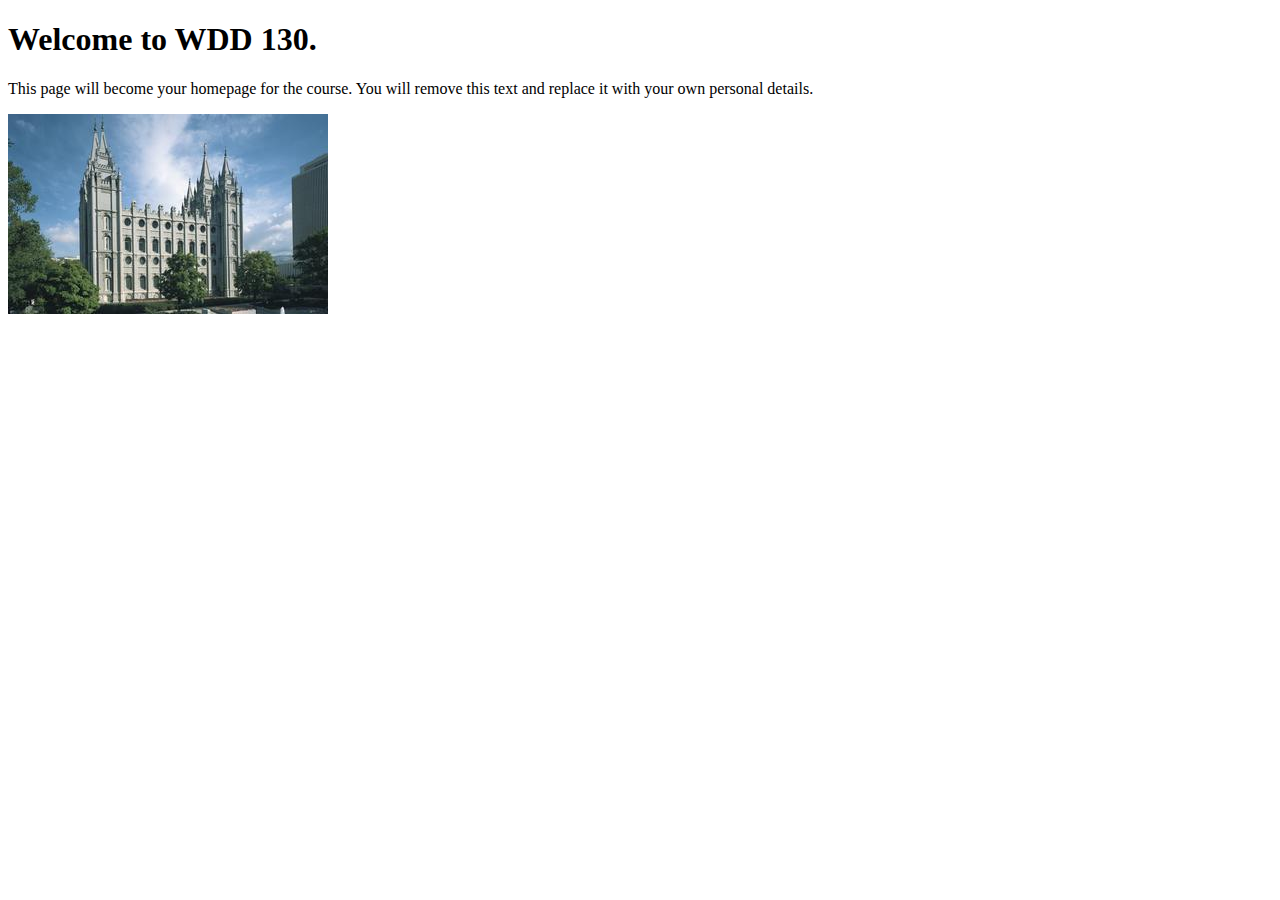
<file: index.html>
<!DOCTYPE html>
<html lang="en">
<head>
    <meta charset="UTF-8">
    <meta name="viewport" content="width=device-width, initial-scale=1.0">
    <title>WDD 130 | Personal Homepage</title>
</head>
<body>
    <h1>Welcome to WDD 130.</h1>
    <p>This page will become your homepage for the course. You will remove this text and replace it with your own personal details.</p>

    <img src="images/salt-lake-temple.jpg" alt="The Salt Lake Temple.">
</body>
</html>
</file>
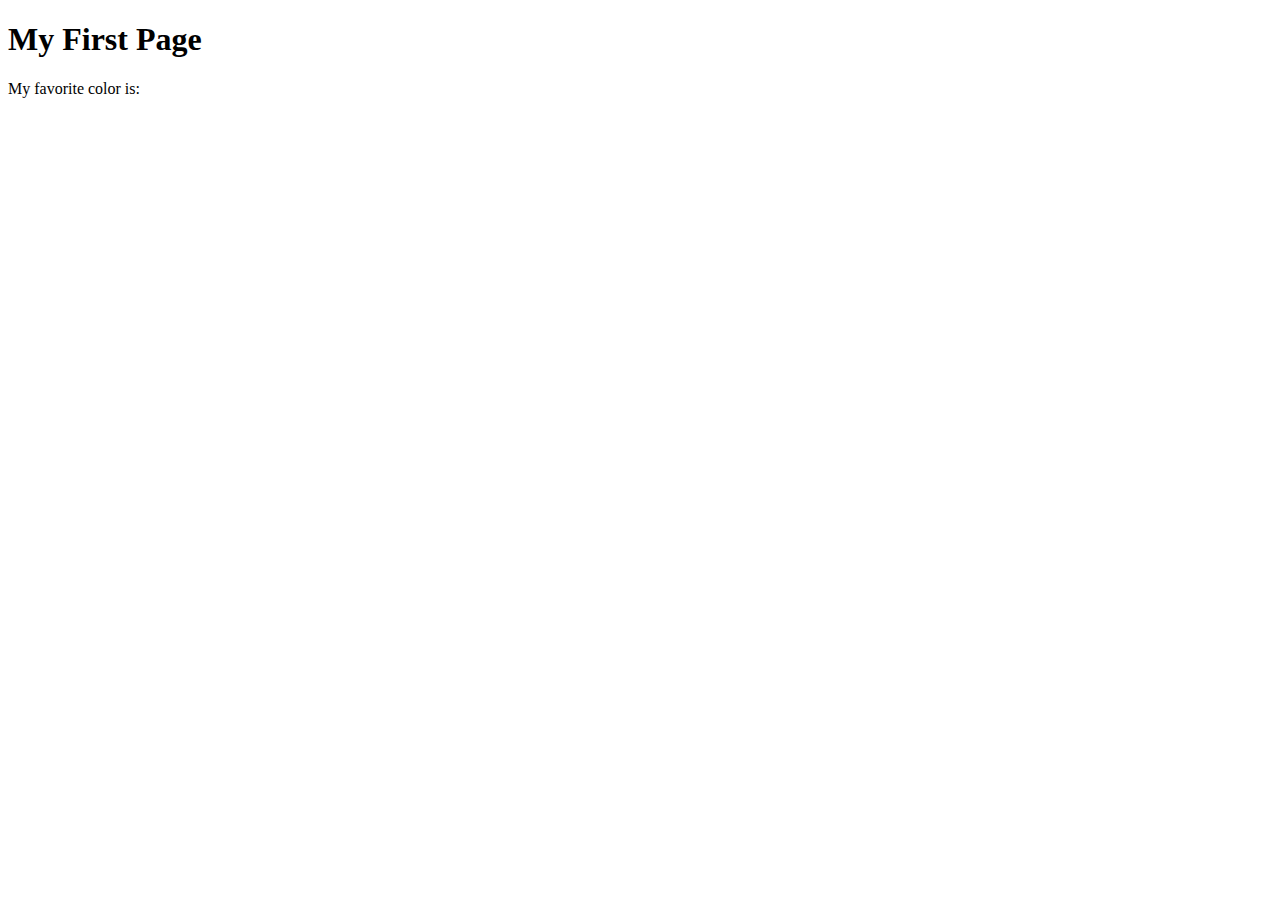
<file: week01/first-page.html>
<!DOCTYPE html>
<html lang="en">
<head>
    <meta charset="UTF-8">
    <meta name="viewport" content="width=device-width, initial-scale=1.0">
    <title>My First Page</title>
</head>
<body>
    <h1>My First Page</h1>
    <p>My favorite color is: </p>
</body>
</html>
</file>
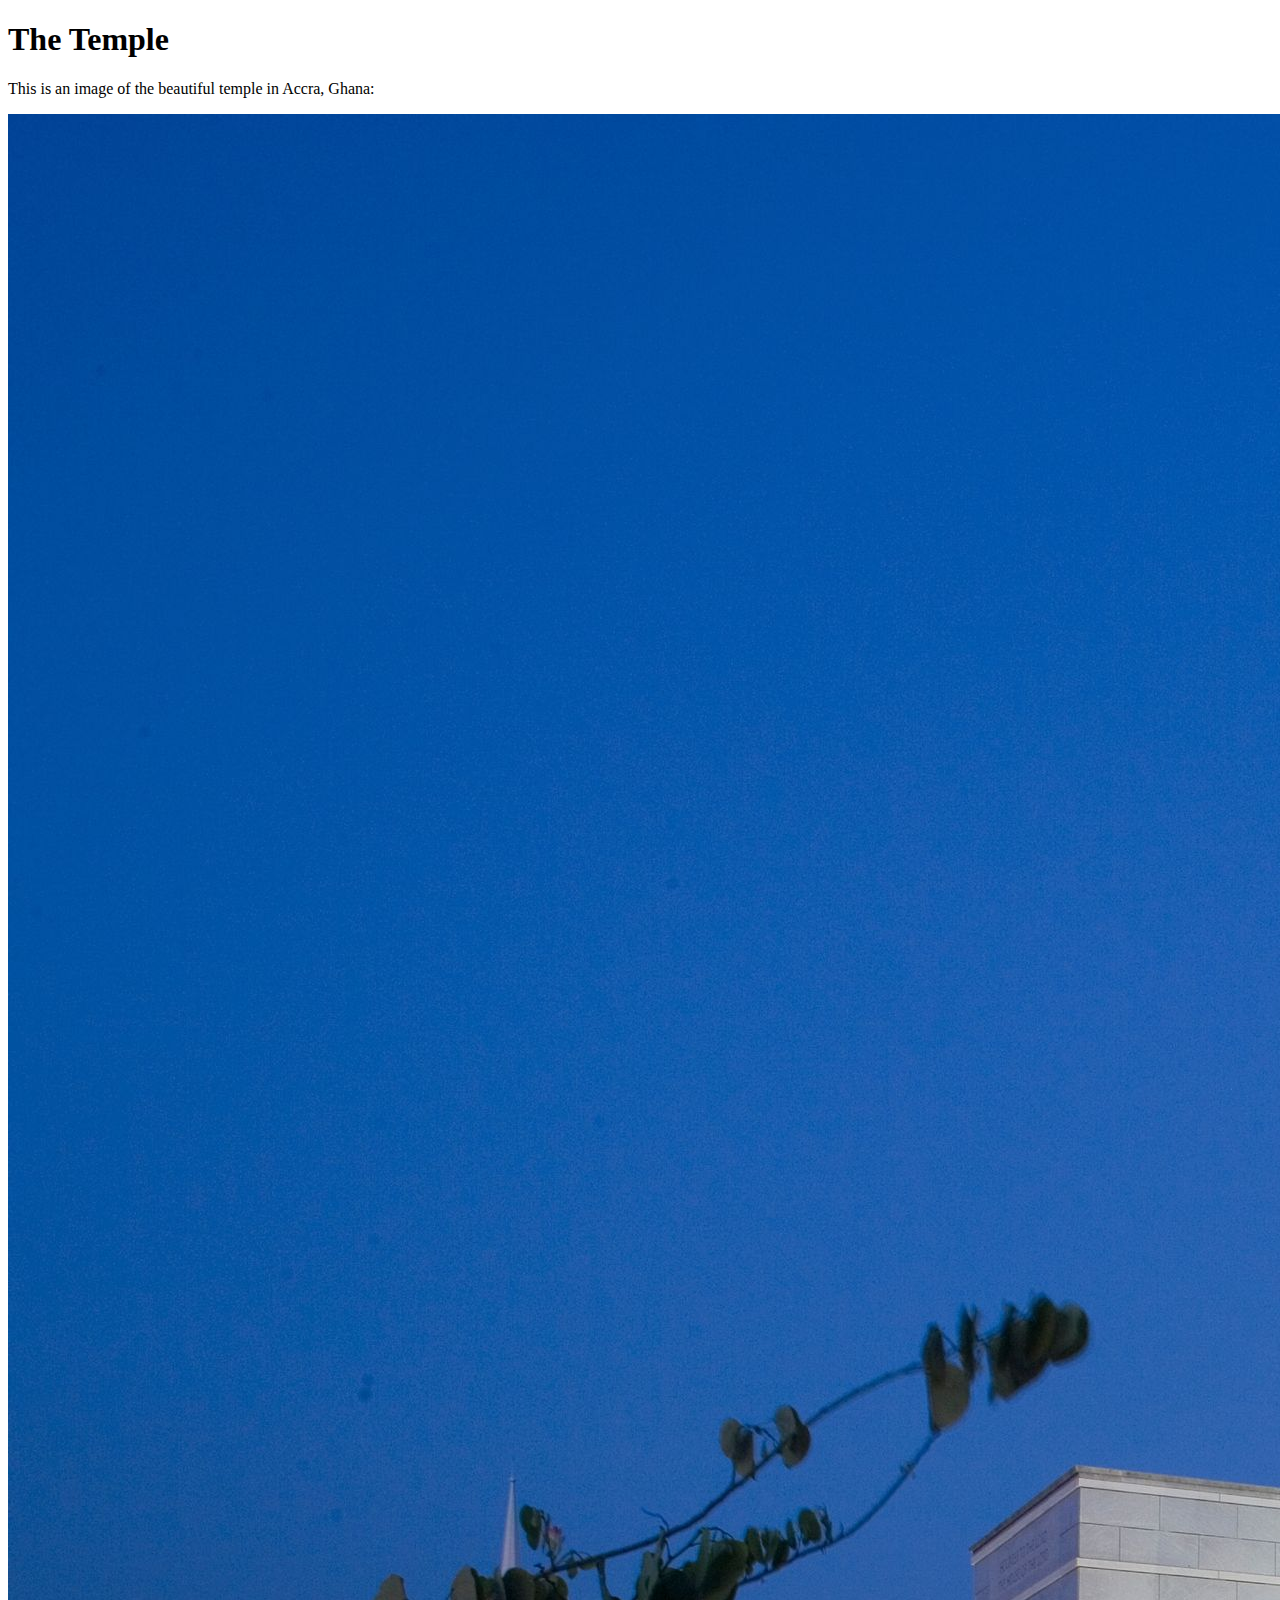
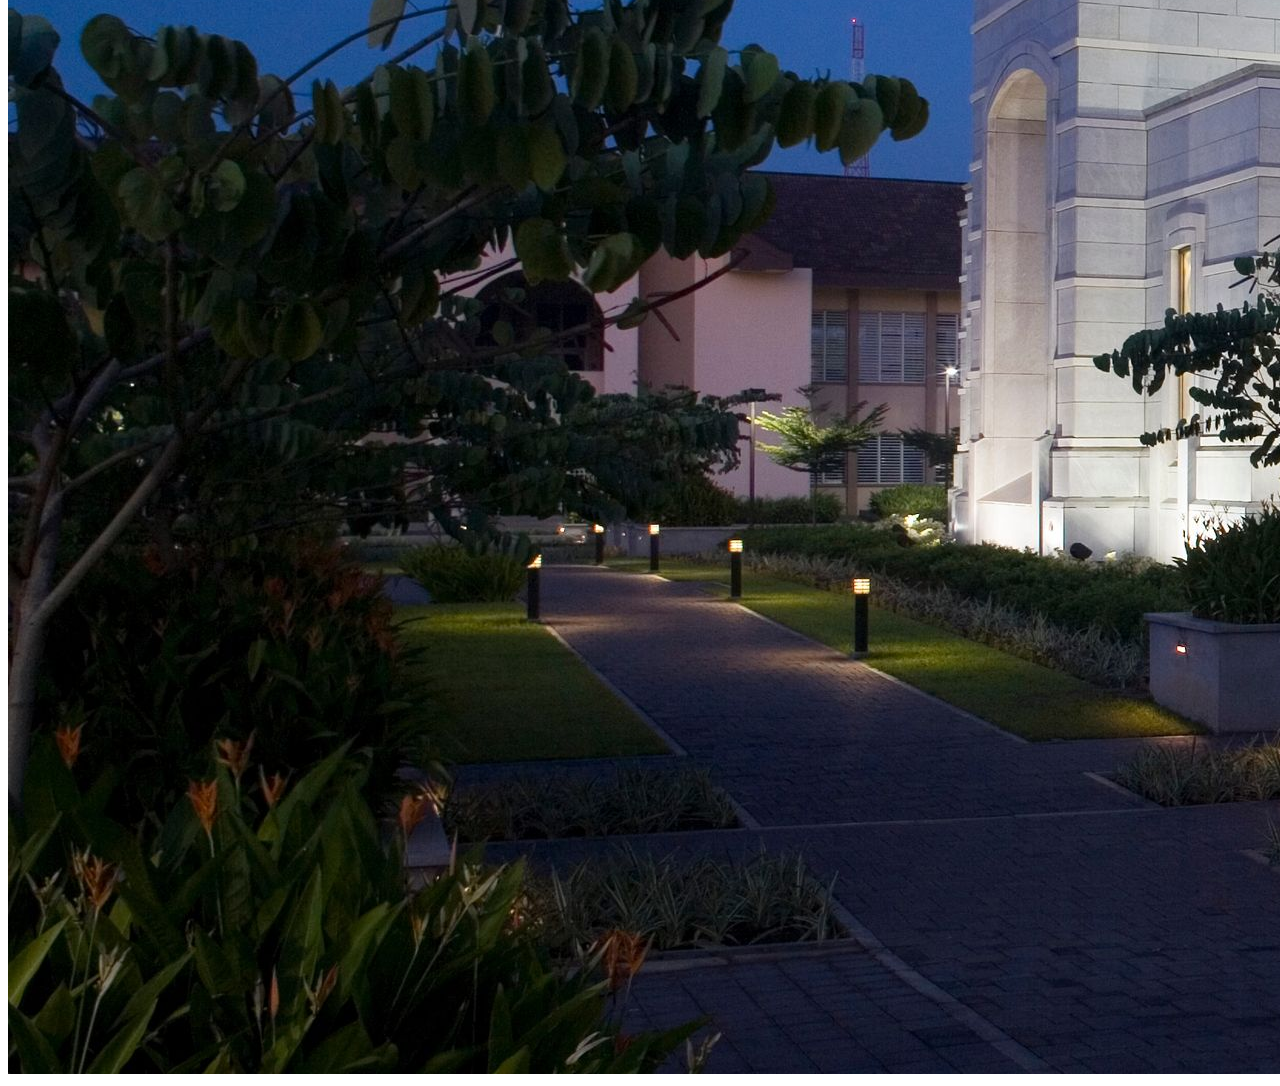
<file: week01/images.html>
<!DOCTYPE html>
<html lang="en">
<head>
    <meta charset="UTF-8">
    <meta name="viewport" content="width=device-width, initial-scale=1.0">
    <title>Temple Image</title>
</head>
<body>
    <h1>The Temple</h1>
    <p>This is an image of the beautiful temple in Accra, Ghana:</p>
    <img src="images/temple-large.jpeg" alt="The Accra Ghana Temple">
    
</body>
</html>
</file>
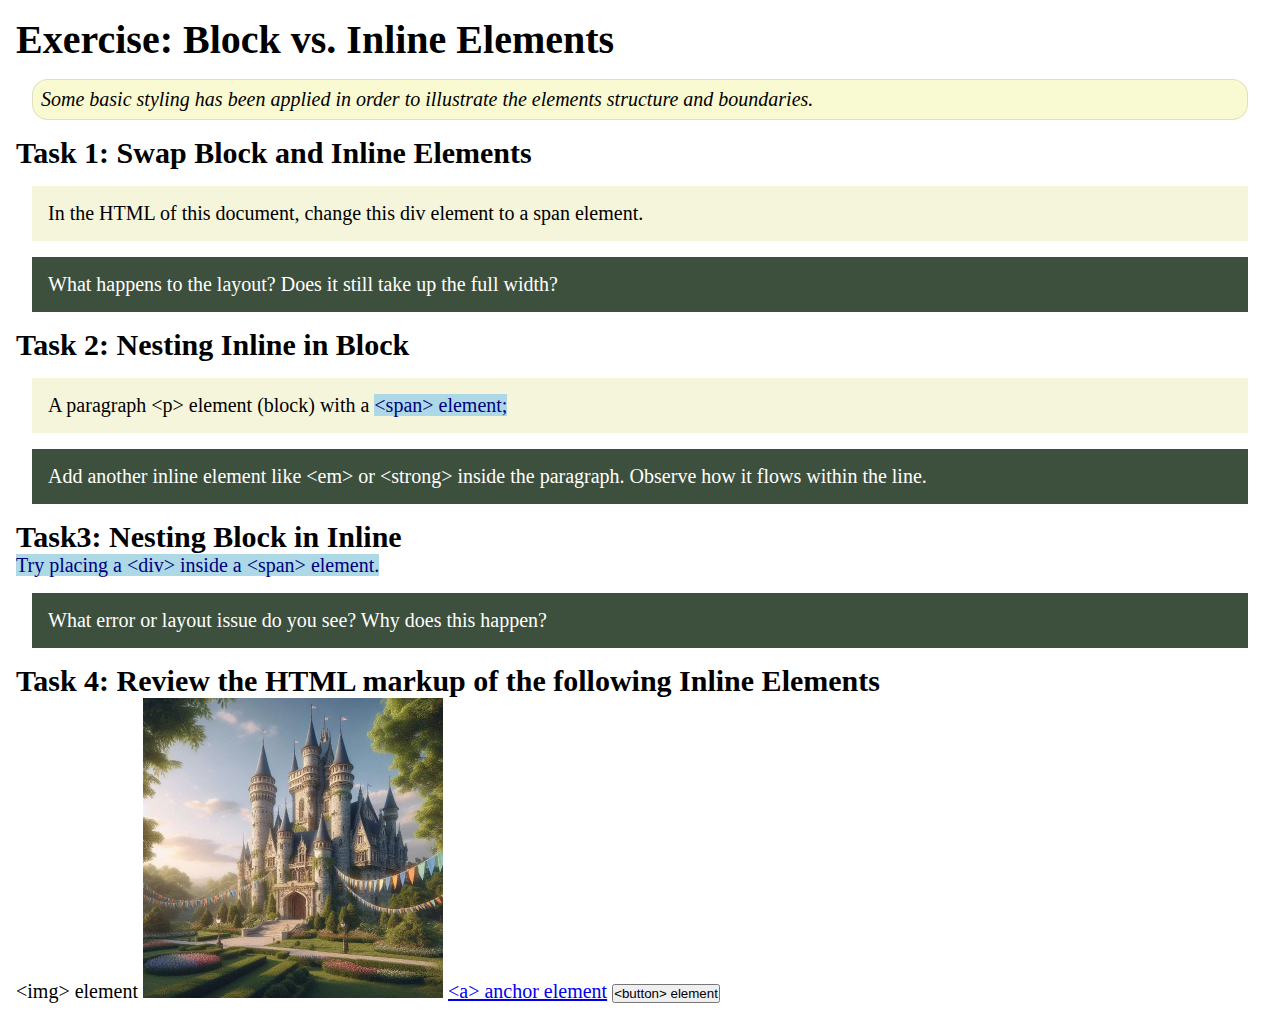
<file: week02/block-vs-inline.html>
<!DOCTYPE html>
<html lang="en">

<head>
    <meta charset="UTF-8">
    <meta name="viewport" content="width=device-width, initial-scale=1.0">
    <title>Exercise: Block vs. Inline Elements</title>
    <link rel="stylesheet" href="styles/block-vs-inline.css">
</head>

<body>
    <main>
        <h1>Exercise: Block vs. Inline Elements</h1>
        <p class="note">Some basic styling has been applied in order to illustrate the elements structure and
            boundaries.</p>

        <h2>Task 1: Swap Block and Inline Elements</h2>
        <div>In the HTML of this document, change this div element to a span element.</div>

        <p class="question">What happens to the layout? Does it still take up the full width?</p>

        <h2>Task 2: Nesting Inline in Block</h2>
        <p>A paragraph &lt;p&gt; element (block) with a <span>&lt;span&gt; element;</span></p>
        <p class="question">Add another inline element like &lt;em&gt; or &lt;strong&gt; inside the paragraph. Observe
            how it flows within the line.</p>

        <h2>Task3: Nesting Block in Inline</h2>
        <span>Try placing a &lt;div&gt; inside a &lt;span&gt; element.</span>
            <p class="question">What error or layout issue do you see? Why does this happen?</p>


            <h2>Task 4: Review the HTML markup of the following Inline Elements</h2>
        &lt;img&gt; element
        <img src="images/castle.webp" alt="placeholder image (images are inline)" width="300" height="300">
        <a href="https://churchofjesuschrist.org">&lt;a&gt; anchor element</a>
        <button type="button">&lt;button&gt; element</button>
    </main>
</body>

</html>
</file>
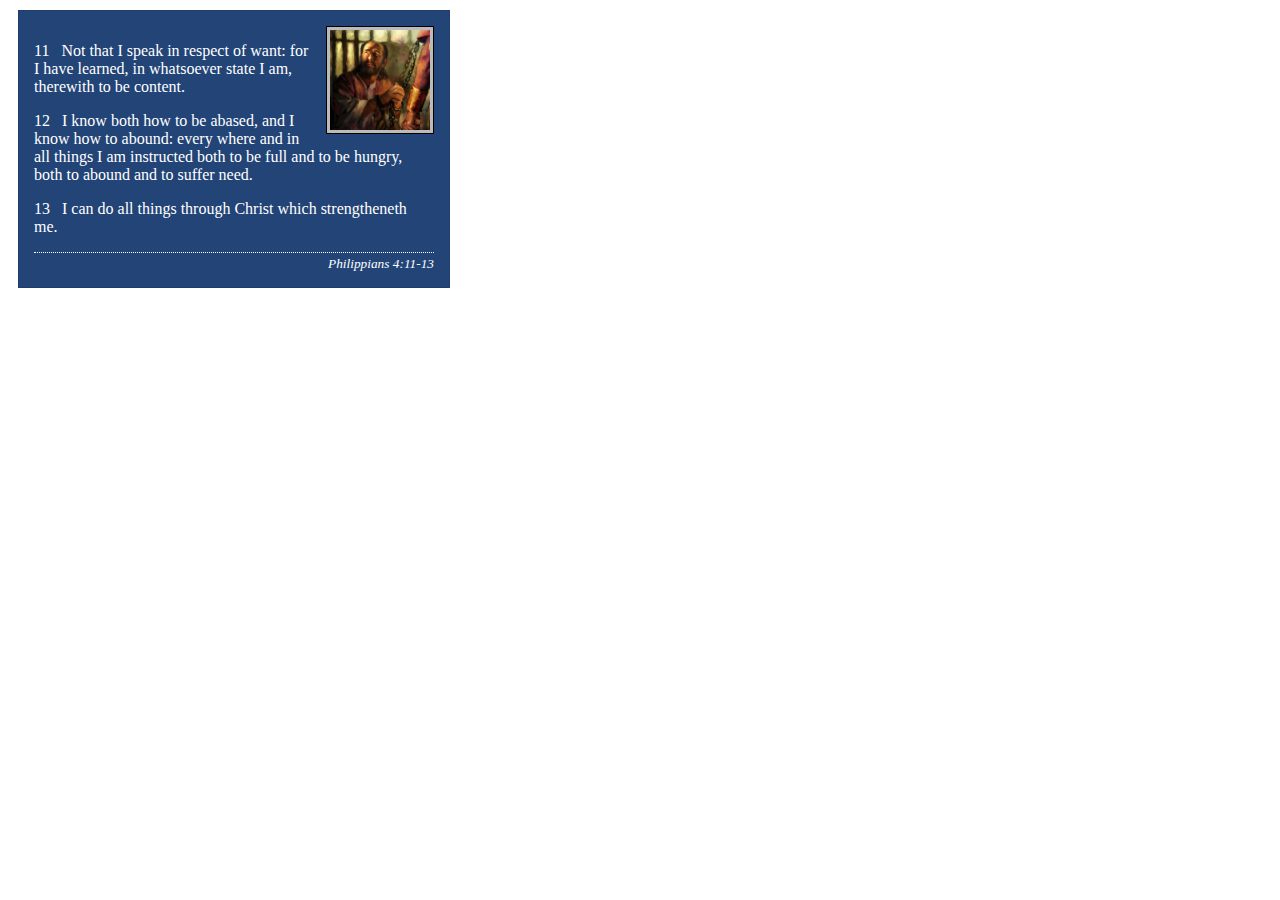
<file: week02/box-model-solution.html>
<!DOCTYPE html>
<html lang="en">
<head>
    <meta charset="UTF-8">
    <meta name="viewport" content="width=device-width, initial-scale=1.0">
    <title>Box Model Activity</title>
    <link rel="stylesheet" href="styles/box-model-solution.css">
</head>
<body>
    <main>
        <div class="callout">
            <img src="images/apostle-paul-imprisoned.webp" alt="Paul the Apostle - Imprisoned in Rome" width="200" height="200">
            <blockquote>
                <p>11 &nbsp; Not that I speak in respect of want: for I have learned, in whatsoever state I am, therewith to be content.</p>
                <p>12 &nbsp; I know both how to be abased, and I know how to abound: every where and in all things I am instructed both to be full and to be hungry, both to abound and to suffer need.</p>
                <p>13 &nbsp; I can do all things through Christ which strengtheneth me.</p>
            </blockquote>
            <cite>Philippians 4:11-13</cite>
        </div>
    </main>
</body>
</html>
</file>
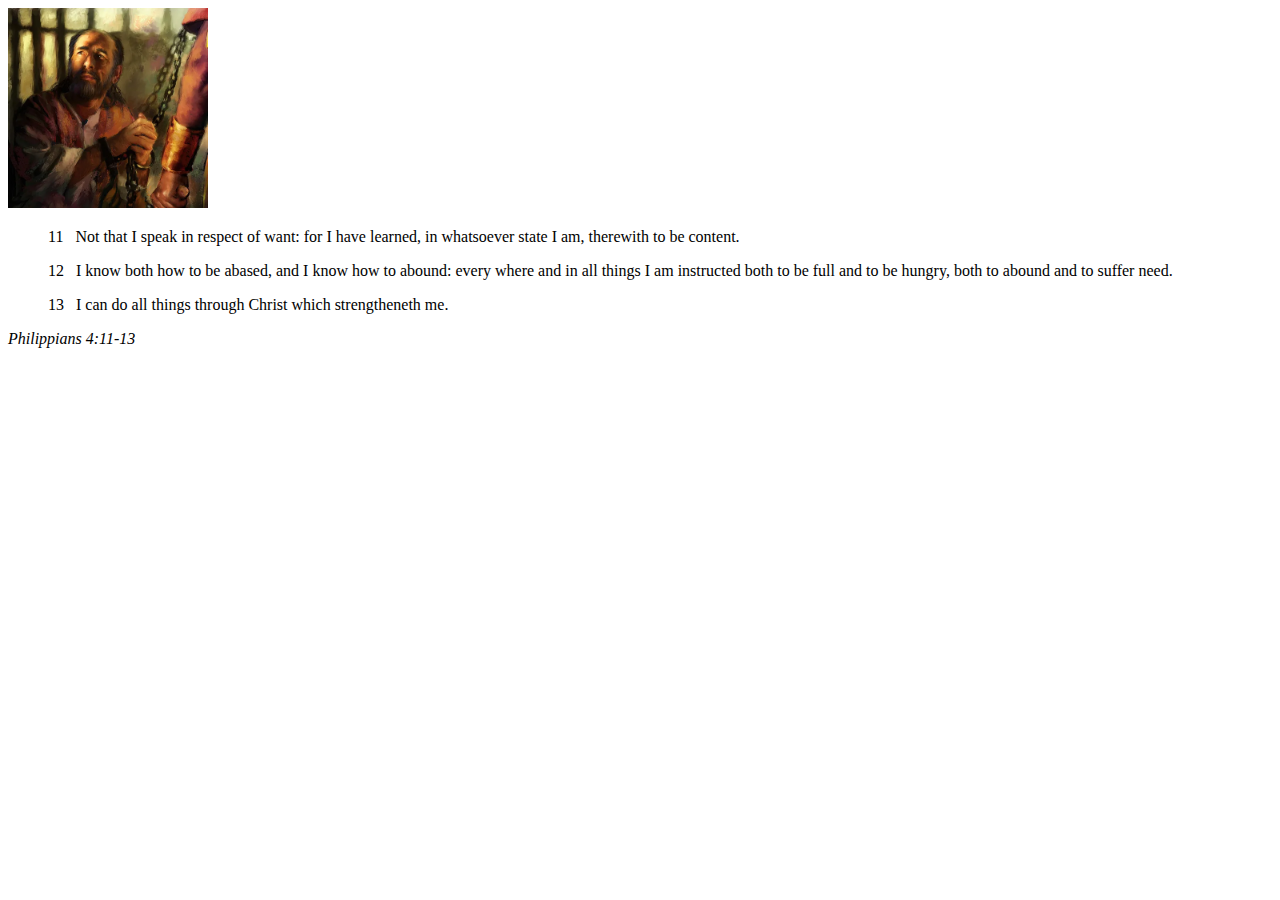
<file: week02/box-model.html>
<!DOCTYPE html>
<html lang="en">
<head>
    <meta charset="UTF-8">
    <meta name="viewport" content="width=device-width, initial-scale=1.0">
    <title>Box Model Activity</title>
</head>
<body>
    <main>
        <div class="callout">
            <img src="images/apostle-paul-imprisoned.webp" alt="Paul the Apostle - Imprisoned in Rome" width="200" height="200">
            <blockquote>
                <p>11 &nbsp; Not that I speak in respect of want: for I have learned, in whatsoever state I am, therewith to be content.</p>
                <p>12 &nbsp; I know both how to be abased, and I know how to abound: every where and in all things I am instructed both to be full and to be hungry, both to abound and to suffer need.</p>
                <p>13 &nbsp; I can do all things through Christ which strengtheneth me.</p>
            </blockquote>
            <cite>Philippians 4:11-13</cite>
        </div>
    </main>
</body>
</html>
</file>
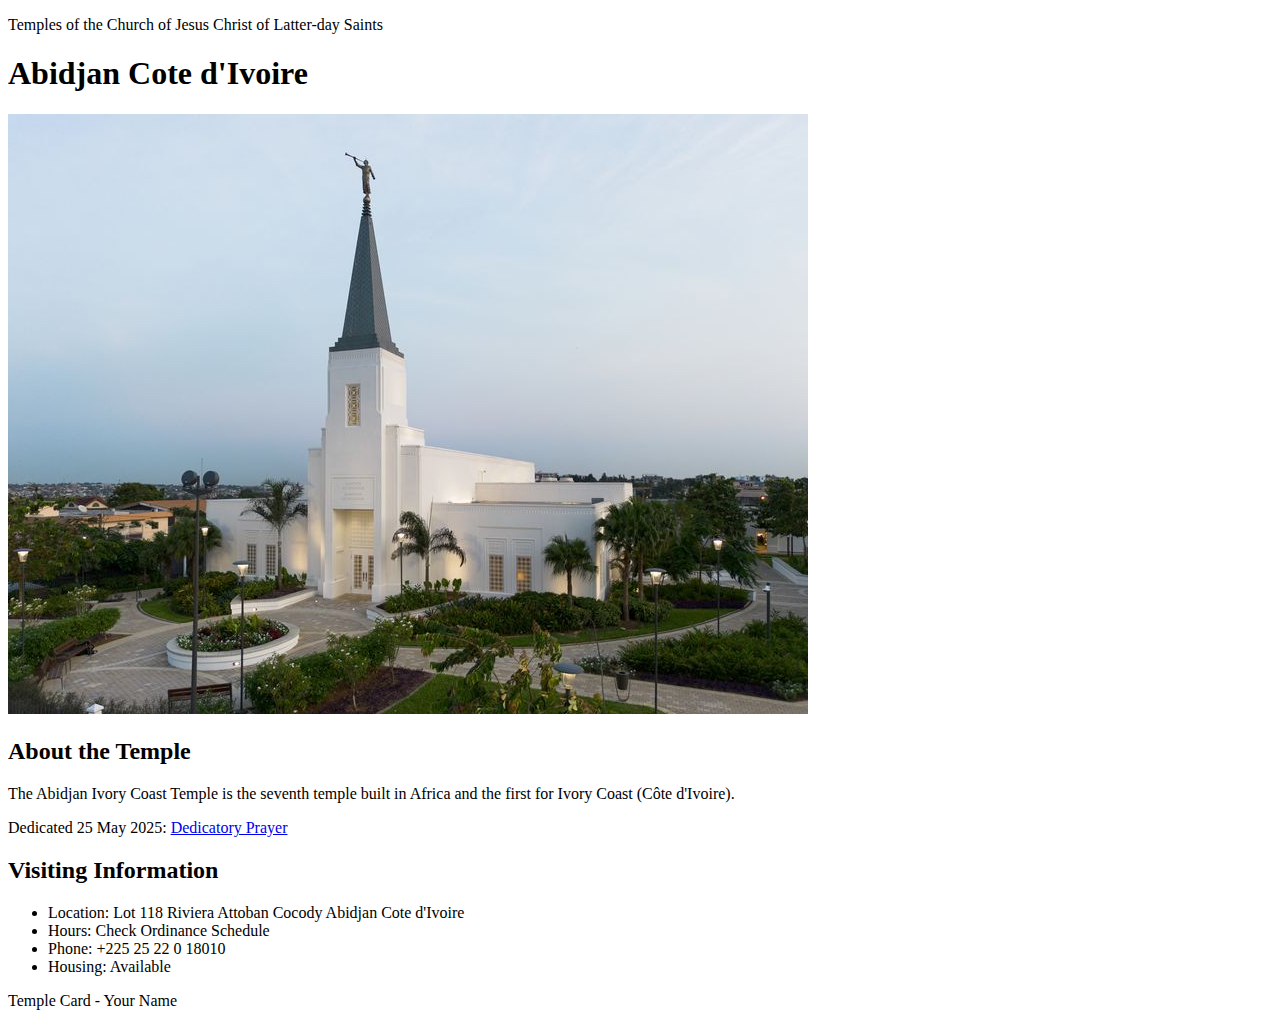
<file: week02/temple.html>
<!DOCTYPE html>
<html lang="en">

<head>
    <meta charset="UTF-8">
    <meta name="viewport" content="width=device-width, initial-scale=1.0">
    <title>Temple Card - Abidjan Cote d'Ivoire</title>
</head>

<body>
    <header>
        <p>Temples of the Church of Jesus Christ of Latter-day Saints</p>
    </header>
    <main>
        <h1>Abidjan Cote d'Ivoire</h1>
        <picture>
            <img src="images/abidjan-ivory-coast.jpeg" alt="Abidjan Cote d'Ivoire Temple">
        </picture>
        <section>
            <h2>About the Temple</h2>
            <p>The Abidjan Ivory Coast Temple is the seventh temple built in Africa and the first for Ivory Coast (Côte
                d'Ivoire).</p>
            <p>Dedicated 25 May 2025: <a
                    href="https://www.churchofjesuschrist.org/temples/dedicatory-prayer/abidjan-ivory-coast-temple/2025-05-25?lang=eng"
                    target="_blank" rel="noopener noreferrer">Dedicatory Prayer</a></p>
        </section>
        <section>
            <h2>Visiting Information</h2>
            <ul>
                <li>Location: Lot 118 Riviera Attoban Cocody Abidjan Cote d'Ivoire</li>
                <li>Hours: Check Ordinance Schedule</li>
                <li>Phone: +225 25 22 0 18010</li>
                <li>Housing: Available</li>
            </ul>
        </section>
    </main>
    <footer>
        <p>Temple Card - Your Name</p>
    </footer>
</body>

</html>
</file>
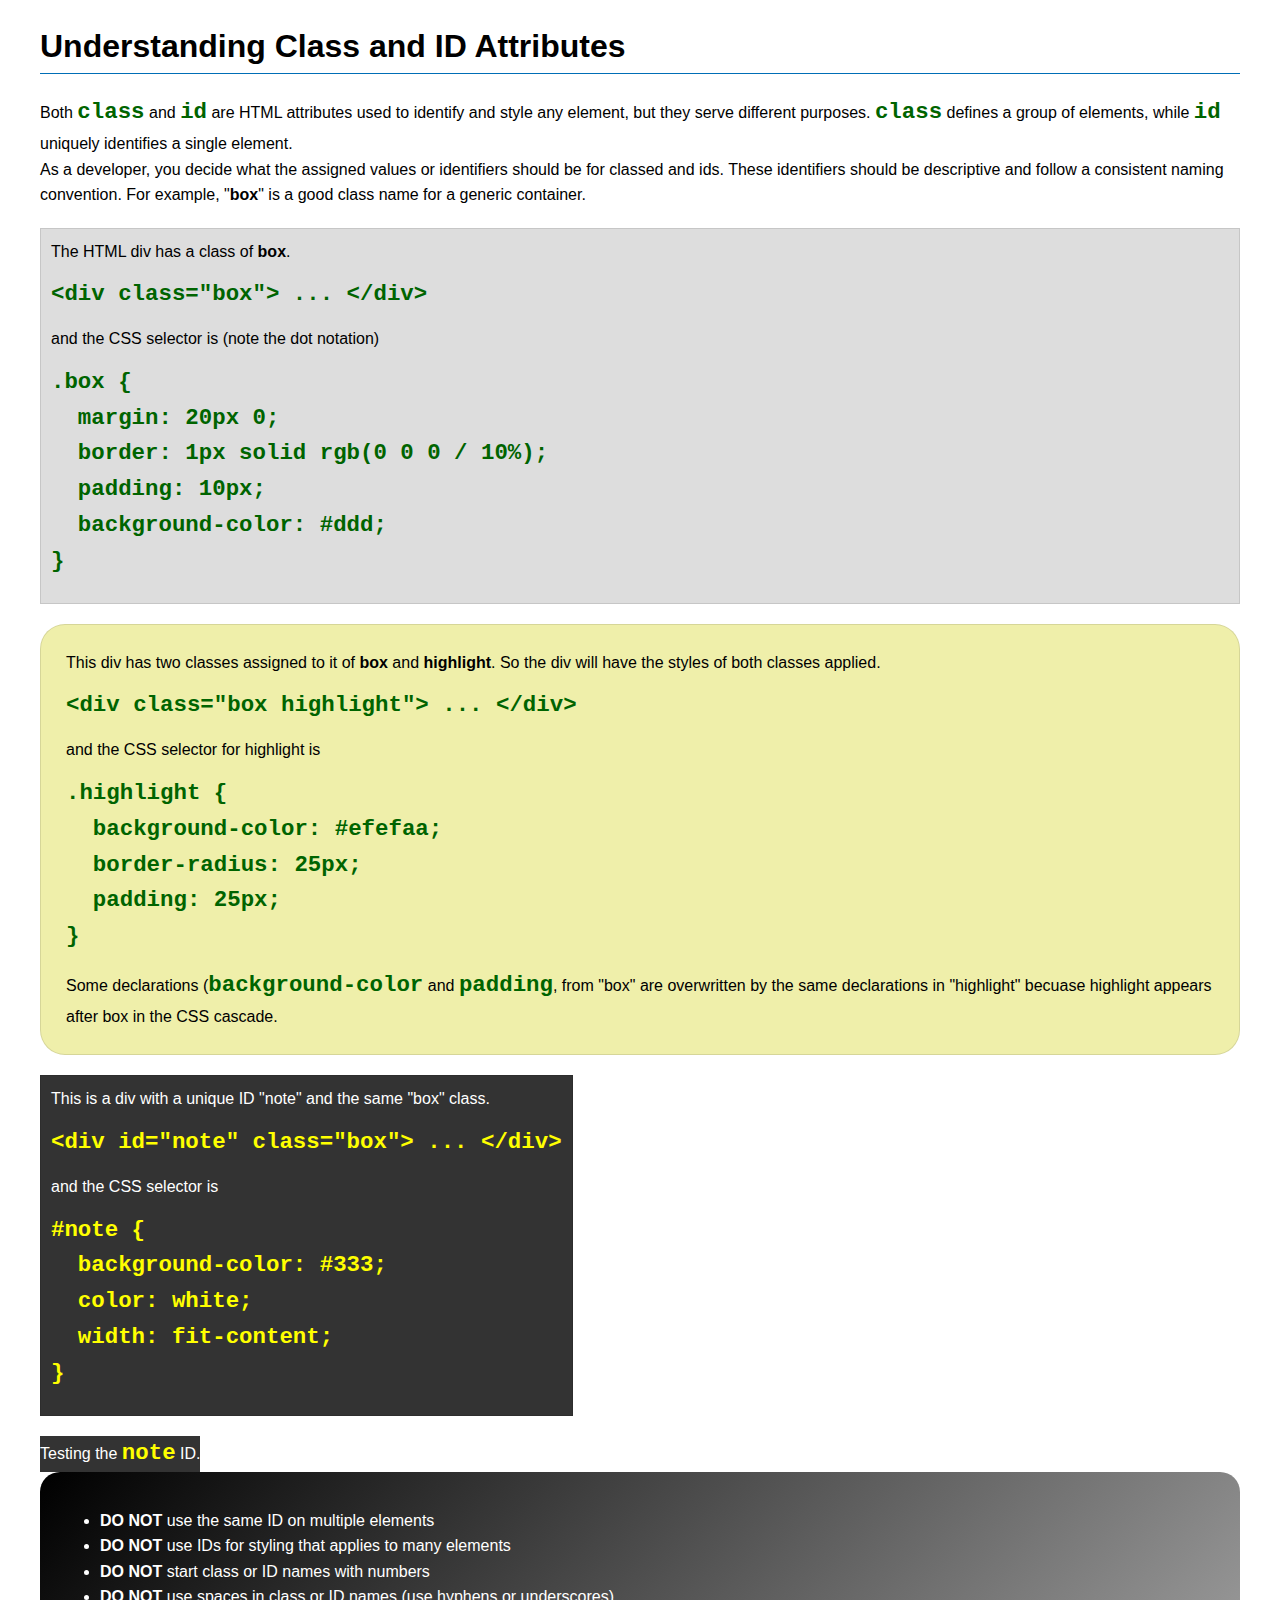
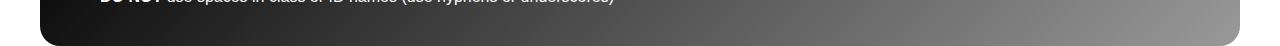
<file: week03/class-and-id.html>
<!DOCTYPE html>
<html lang="en">

<head>
    <meta charset="UTF-8">
    <meta name="viewport" content="width=device-width, initial-scale=1.0">
    <title>Class vs ID Attributes</title>
    <link rel="stylesheet" href="styles/class-and-id.css">
</head>

<body>
    <h1>Understanding Class and ID Attributes</h1>
    <p>Both <code>class</code> and <code>id</code> are HTML attributes used to identify and style any element, but they
        serve different purposes. <code>class</code> defines a group of elements, while <code>id</code> uniquely
        identifies a single element.</p>
    <p>As a developer, you decide what the assigned values or identifiers should be for classed and ids. These
        identifiers should be
        descriptive and follow a consistent naming convention. For example, "<strong>box</strong>" is a good class name
        for a generic container.</p>
    <div class="box">
        <p>The HTML div has a class of <strong>box</strong>.</p>
        <pre><code class="html">&lt;div class="box"&gt; ... &lt;/div&gt;</code></pre>
        and the CSS selector is (note the dot notation)
        <pre><code class="css">.box {
  margin: 20px 0;
  border: 1px solid rgb(0 0 0 / 10%);
  padding: 10px;
  background-color: #ddd; 
}</code></pre>
    </div>

    <div class="box highlight">
        <p>This div has two classes assigned to it of <strong>box</strong> and <strong>highlight</strong>. So the div
            will have the styles of both classes applied.</p>
        <pre><code class="html">&lt;div class="box highlight"&gt; ... &lt;/div&gt;</code></pre>
        and the CSS selector for highlight is
        <pre><code class="css">.highlight {
  background-color: #efefaa;
  border-radius: 25px;
  padding: 25px;
}</code></pre>
<p>Some declarations (<code>background-color</code> and <code>padding</code>, from "box" are overwritten by the same declarations in "highlight" becuase highlight appears after box in the CSS cascade.</p>
    </div>

    <div id="note" class="box">
        <p>This is a div with a unique ID "note" and the same "box" class.</p>
        <pre><code class="html">&lt;div id="note" class="box"&gt; ... &lt;/div&gt;</code></pre>
        and the CSS selector is
        <pre><code class="css">#note {
  background-color: #333;
  color: white;
  width: fit-content;
}</code></pre>
    </div>

    <div id="note">
        <p>Testing the <code>note</code> ID.</p>
    </div>

    <section id="best-practice">
        <ul>
            <li><strong>DO NOT</strong> use the same ID on multiple elements</li>
            <li><strong>DO NOT</strong> use IDs for styling that applies to many elements</li>
            <li><strong>DO NOT</strong> start class or ID names with numbers</li>
            <li><strong>DO NOT</strong> use spaces in class or ID names (use hyphens or underscores)</li>
        </ul>
    </section>




</body>

</html>
</file>
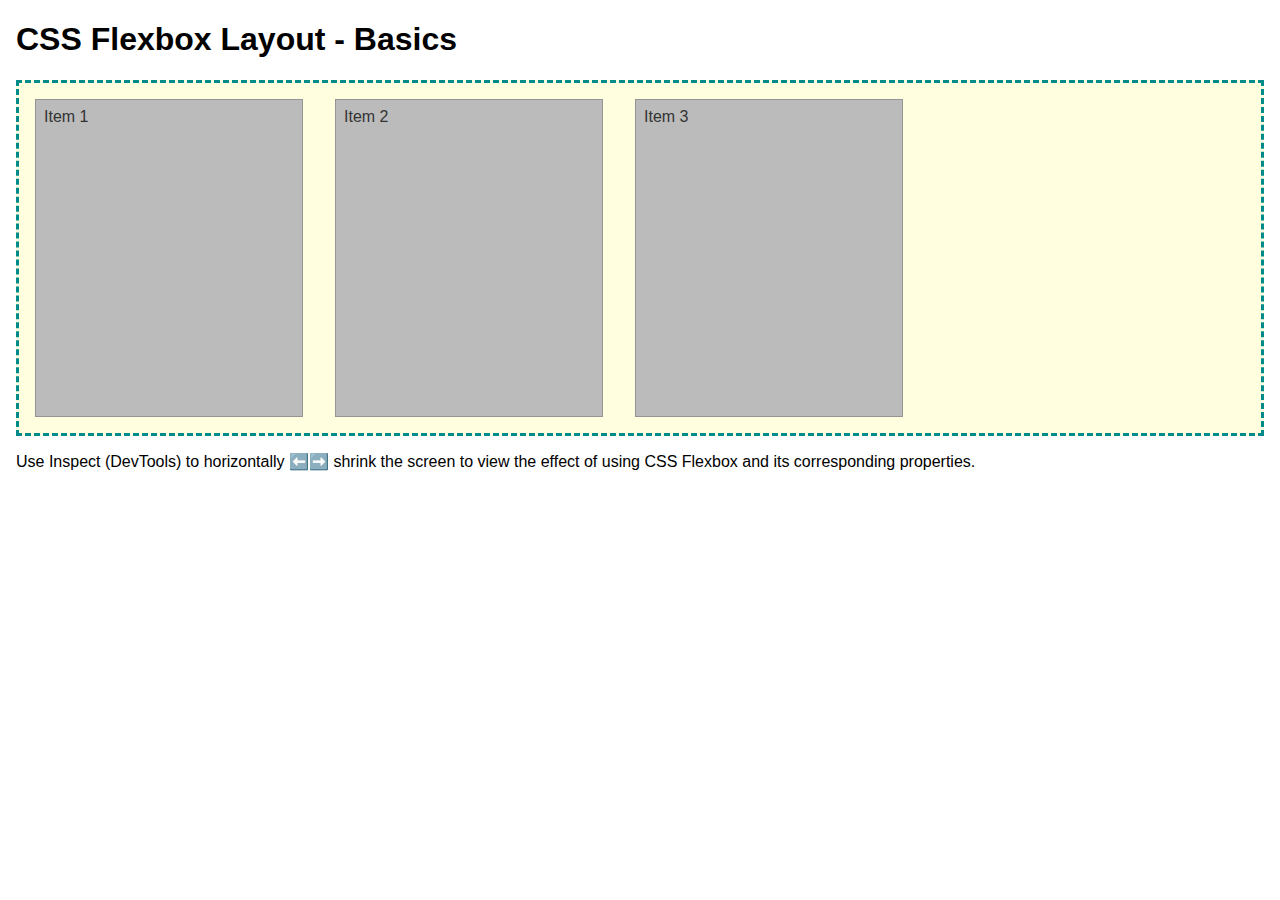
<file: week04/flexbox-layout.html>
<!DOCTYPE html>
<html lang="en">
<head>
    <meta charset="UTF-8">
    <meta name="viewport" content="width=device-width, initial-scale=1.0">
    <title>CSS Flexbox Layout - Basics</title>
    <link rel="stylesheet" href="styles/flexbox.css">
</head>
<body>
    <main>
        <h1>CSS Flexbox Layout - Basics</h1>
        <div class="flex-container">
            <div class="flex-item item1">Item 1</div>
            <div class="flex-item item2">Item 2</div>
            <div class="flex-item item3">Item 3</div>
        </div>
        <p>Use Inspect (DevTools) to horizontally ⬅️➡️ shrink the screen to view the effect of using CSS Flexbox and its corresponding properties.</p>
    </main>
</body>
</html>
</file>
<file: week02/styles/block-vs-inline.css>
* {
    margin: 0;
    padding: 0;
}

body {
    font-size: 20px;
    margin: 1rem;
}

p,
div {
    background-color: beige;
    margin: 1rem;
    padding: 1rem;
}

span {
    color: navy;
    background-color: lightblue;
}

code {
    margin: 0;
    padding: 0;
    color: green;
    font-size: 1.2rem;
}

.note {
    font-style: italic;
    background-color: lightgoldenrodyellow;
    border-radius: 1rem;
    border: 1px solid rgb(0 0 0 / 10%);
    margin: 1rem;
    padding: .5rem;
}

.question {
    background-color: #3d503d;
    color: #fff;
}
</file>
<file: week02/styles/box-model-solution.css>
.callout {
    max-width: 400px;
    margin: 10px;
    border: 1px solid rgba(0, 0, 0, .1);
    padding: 15px;
    background-color: #247;
    color: #fff;
}

.callout img {
    float: right;
    margin: 0 0 10px 15px;
    border: 1px solid #000;
    padding: 3px;
    background-color: #bbb;
    width: 100px;
    height: auto;

}

blockquote {
    margin: 0;
}

cite {
    display: block;
    border-top: 1px dotted #fff;
    padding-top: 3px;
    text-align: right;
    font-size: smaller;
}
</file>
<file: week03/styles/class-and-id.css>
body {
    font-family: Arial, sans-serif;
    line-height: 1.6;
    margin: 0;
    padding: 0 40px;
}

h1 {
    border-bottom: 1px solid rgb(0 110 182);
    padding-bottom: 0;
}



p {
    margin: 0;
}

code {
    color: darkgreen;
    font-weight: 700;
    font-size: 1.4rem;
}

/* Class examples - can be reused */

.box {
    margin: 20px 0;
    border: 1px solid rgb(0 0 0 / 10%);
    padding: 10px;
    background-color: #ddd; /* this is shorthand for #dddddd */
}

.highlight {
    background-color: #efefaa;
    border-radius: 25px;
    padding: 25px;
}

/* ID examples - should be unique */

#note {
    background-color: #333;
    color: white;
    width: fit-content;
}

#note code {
    color: yellow;
}

#best-practice {
    background: linear-gradient(135deg, #000 0%, #999 100%);
    color: white;
    border-radius: 20px;
    padding: 20px
}
</file>
<file: week04/styles/flexbox.css>
body {
    font-family: Helvetica, Arial, sans-serif;
    margin: 1rem;
}

.flex-container {
    border: 3px dashed darkcyan;
    background-color: lightyellow;
    display: flex;
    flex-wrap: wrap;
}

.flex-item {
    width: 250px;
    margin: 1rem;
    border: 1px solid rgb(0 0 0 / 20%);
    padding: 0.5rem;
    background-color: #bbb;
    color: #333;
}

.item1 {
    min-height: 100px;
}

.item2 {
    min-height: 200px;
}

.item3 {
    min-height: 300px;
}
</file>
